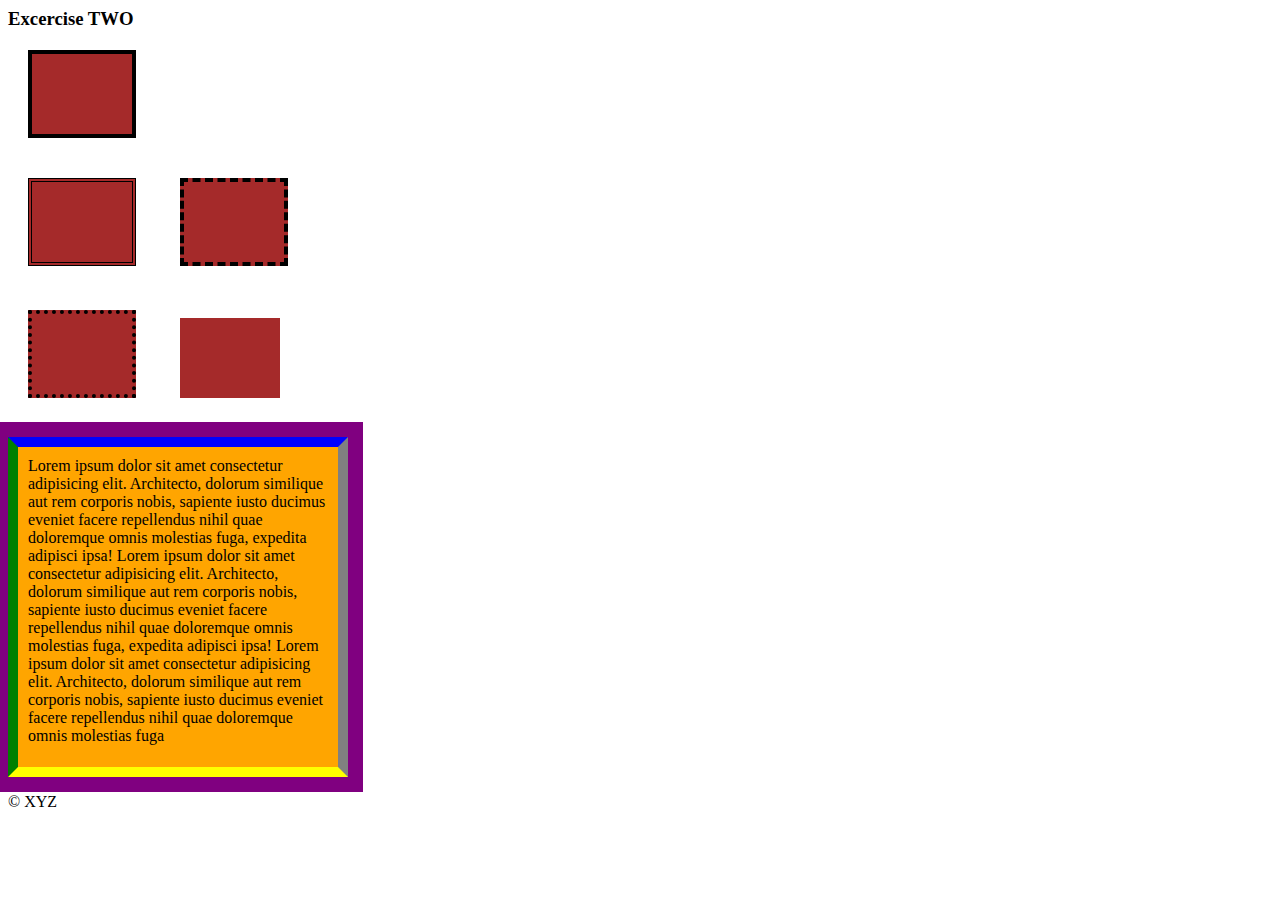
<file: block-BHaaaq/index.html>
<!---
### Create a page according to the layout shown below

![Box Model Exercise 2](https://raw.githubusercontent.com/suraj122/AC-STYLE-images/master/box-model/ex-2.png)

- Using CSS resets is necessary.
- Use semantic tags and keep the nesting and indentation proper.
--->


<!DOCTYPE>
<html lang="en">
    <head>
        <meta charset="UTF-8">
        <link href="style.css" rel="stylesheet">
        <title>Box Model | assignment - 2</title>
    </head>
    <body>
        <header>
            <h3>Excercise TWO</h3>
        </header>
        <main>
            <div class="box box-1"></div>
            <div class="box box-2"></div>
            <div class="box box-3"></div><br>
            <div class="box box-4"></div>
            <div class="box box-5"></div>
            <div class="box-6">Lorem ipsum dolor sit amet consectetur adipisicing elit. Architecto, dolorum similique aut rem corporis nobis, sapiente iusto ducimus eveniet facere repellendus nihil quae doloremque omnis molestias fuga, expedita adipisci ipsa!
                Lorem ipsum dolor sit amet consectetur adipisicing elit. Architecto, dolorum similique aut rem corporis nobis, sapiente iusto ducimus eveniet facere repellendus nihil quae doloremque omnis molestias fuga, expedita adipisci ipsa! Lorem ipsum dolor sit amet consectetur adipisicing elit. Architecto, dolorum similique aut rem corporis nobis, sapiente iusto ducimus eveniet facere repellendus nihil quae doloremque omnis molestias fuga
            </div>
        </main>
        <footer>
            <p>&copy; XYZ</p>
        </footer>
    </body>
</html>
</file>
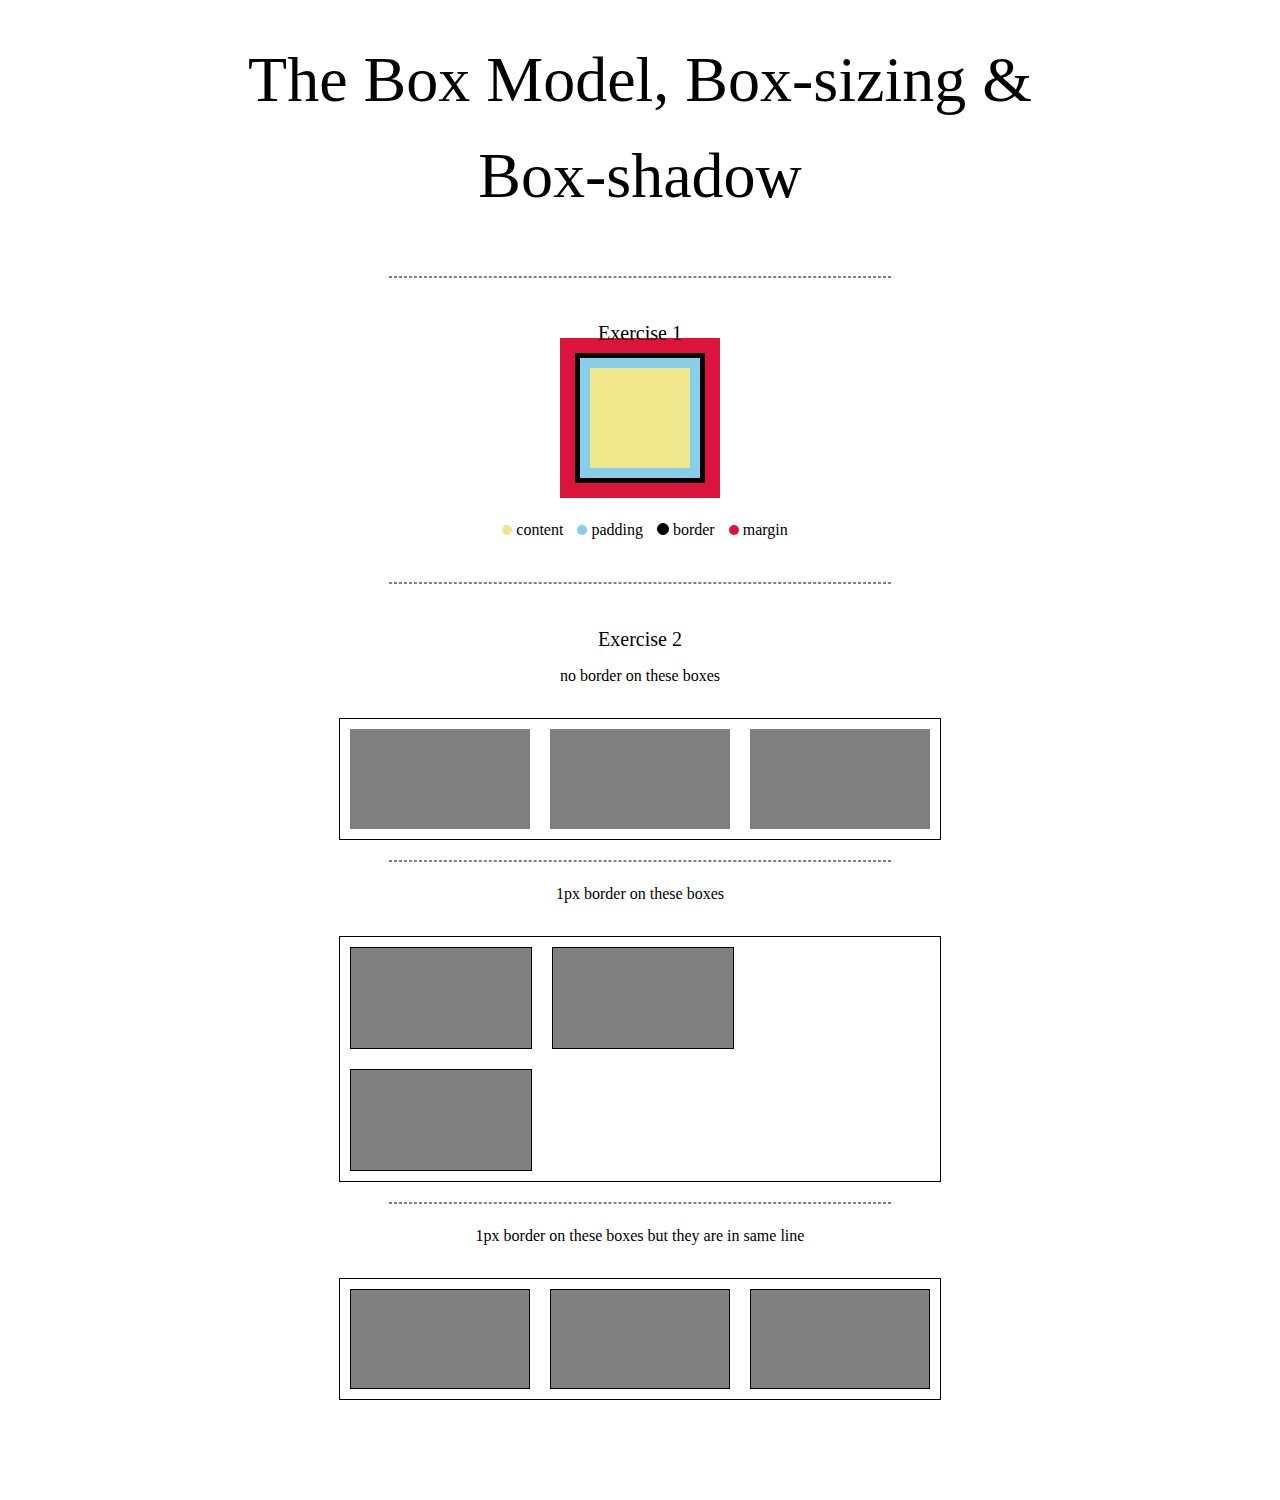
<file: block-BHaaau/index.html>
<!---
### Create a page according to the layout shown below

![Box Model Exercise 6](https://raw.githubusercontent.com/suraj122/AC-STYLE-images/master/box-model/ex-6.png)

#### Problems for exercise 2 in the layout

- Each parent container has width of 600px and border of 1px;
- Each children box has width 180px and height 100px as well as margin of 10px;
- Each child box which is having border has border-width 1px.
- Note in the first container the boxes do not have any border.

- Using CSS resets is necessary.
- Use semantic tags and keep the nesting and indentation proper.
--->
<!DOCTYPE >
<html lang="en">
  <head>
    <meta charset="UTF-8" />
    <link rel="stylesheet" href="style.css" />
    <title>Box Model | assignment - 3</title>
  </head>
  <body>
    <header>
      <h1>The Box Model, Box-sizing & Box-shadow</h1>
    </header>
    <hr />
    <main>
      <section>
        <p class="excercise-heading">Exercise 1</p>
        <div class="box"></div>
        <div class="color-coding">
            <span class="circles content"></span>
            <span>content</span>
            <span class="circles padding"></span>
            <span>padding</span>
            <span class="circles border"></span>
            <span>border</span>
            <span class="circles margin"></span>
            <span>margin</span>
          </div>
        </div>
      </section>
      <hr>
      <section>
        <p class="excercise-heading">Exercise 2</p>
        <div>
          <p class="sub-heading">no border on these boxes</p>
          <div class="container">
            <div class="box-ex2"></div>
            <div class="box-ex2"></div>
            <div class="box-ex2"></div>
          </div>
        </div>
        <hr>
        <div>
          <p class="sub-heading">1px border on these boxes</p>
          <div class="container">
            <div class="box-ex2 border"></div>
            <div class="box-ex2 border"></div>
            <div class="box-ex2 border"></div>
          </div>
        </div>
        <hr>
        <div>
          <p class="sub-heading">1px border on these boxes but they are in same line</p>
          <div class="container">
            <div class="box-ex2 border box-sizing"></div>
            <div class="box-ex2 border box-sizing"></div>
            <div class="box-ex2 border box-sizing"></div>
          </div>
        </div>
      </section>
    </main>
  </body>
</html>
</file>
<file: block-BHaaaq/style.css>
.box{
    width: 100px;
    height: 80px;
    background-color: brown;
    margin: 20px;
}

.box-1{
    border: 4px solid black;
}

.box-2{
    border: 4px double black;
    display: inline-block;
    width: 100px;
    height: 80px;
}

.box-3{
    display: inline-block;
    border: 4px dashed black;
}

.box-4{
    display: inline-block;
    border: 4px dotted black;
}

.box-5{
    display: inline-block;
}

.box-6{
    width: 300px;
    height: 300px;
    border-left: 10px solid green;
    border-right: 10px solid grey;
    border-top: 10px solid blue;
    border-bottom: 10px solid yellow;
    outline-style: solid;
    outline-color: purple;
    outline-width: 15px;
    background-color: orange;
    padding: 10px;
    margin-top: 15px;

}
</file>
<file: block-BHaaau/style.css>
/* http://meyerweb.com/eric/tools/css/reset/ 
   v2.0 | 20110126
   License: none (public domain)
*/

html, body, div, span, applet, object, iframe,
h1, h2, h3, h4, h5, h6, p, blockquote, pre,
a, abbr, acronym, address, big, cite, code,
del, dfn, em, img, ins, kbd, q, s, samp,
small, strike, strong, sub, sup, tt, var,
b, u, i, center,
dl, dt, dd, ol, ul, li,
fieldset, form, label, legend,
table, caption, tbody, tfoot, thead, tr, th, td,
article, aside, canvas, details, embed, 
figure, figcaption, footer, header, hgroup, 
menu, nav, output, ruby, section, summary,
time, mark, audio, video {
	margin: 0;
	padding: 0;
	border: 0;
	font-size: 100%;
	font: inherit;
	vertical-align: baseline;
}
/* HTML5 display-role reset for older browsers */
article, aside, details, figcaption, figure, 
footer, header, hgroup, menu, nav, section {
	display: block;
}
body {
	line-height: 1;
}
ol, ul {
	list-style: none;
}
blockquote, q {
	quotes: none;
}
blockquote:before, blockquote:after,
q:before, q:after {
	content: '';
	content: none;
}
table {
	border-collapse: collapse;
	border-spacing: 0;
}



/* custom css */

body{
    line-height: 1.5;
    padding-bottom: 100px;
}

h1{
    font-size: 64px;
    text-align: center;
    padding: 32px 180px;
}

hr{
    width: 500px;
    border-style: dashed;
    border-color: gray;
    margin: 20px auto;
}

.excercise-heading{
    margin: 40px 0 10px 0;
    text-align: center;
    font-size: 20px;
}

.box{
    width: 100px;
    height: 100px;
    background-color: khaki;
    margin: 0 auto;
    border: 10px solid skyblue;
    outline: 5px solid black;
    box-shadow: 0 0 0 20px crimson;
}

.circles{
    width: 10px;
    height: 10px;
    margin-left: 10px;
    border-radius: 50%;
    display: inline-block;
}

.content{
    background-color: khaki;
}

.padding{
    background-color: skyblue;
}

.border{
    background-color: black;
}

.margin{
    background-color: crimson;
}

.color-coding{
    text-align: center;
    margin: 40px 0;
}

.sub-heading{
    text-align: center;
    margin: 10px 0 30px 0;
}

.container{
    width: 600px;
    border: 1px solid black;
    margin: 0 auto;
    font-size: 0;
}

.box-ex2{
    width: 180px;
    height: 100px;
    background-color: gray;
    margin: 10px;
    display: inline-block;
}

.border{
    border: 1px solid black;
}

.box-sizing{
    box-sizing: border-box;
}
</file>
